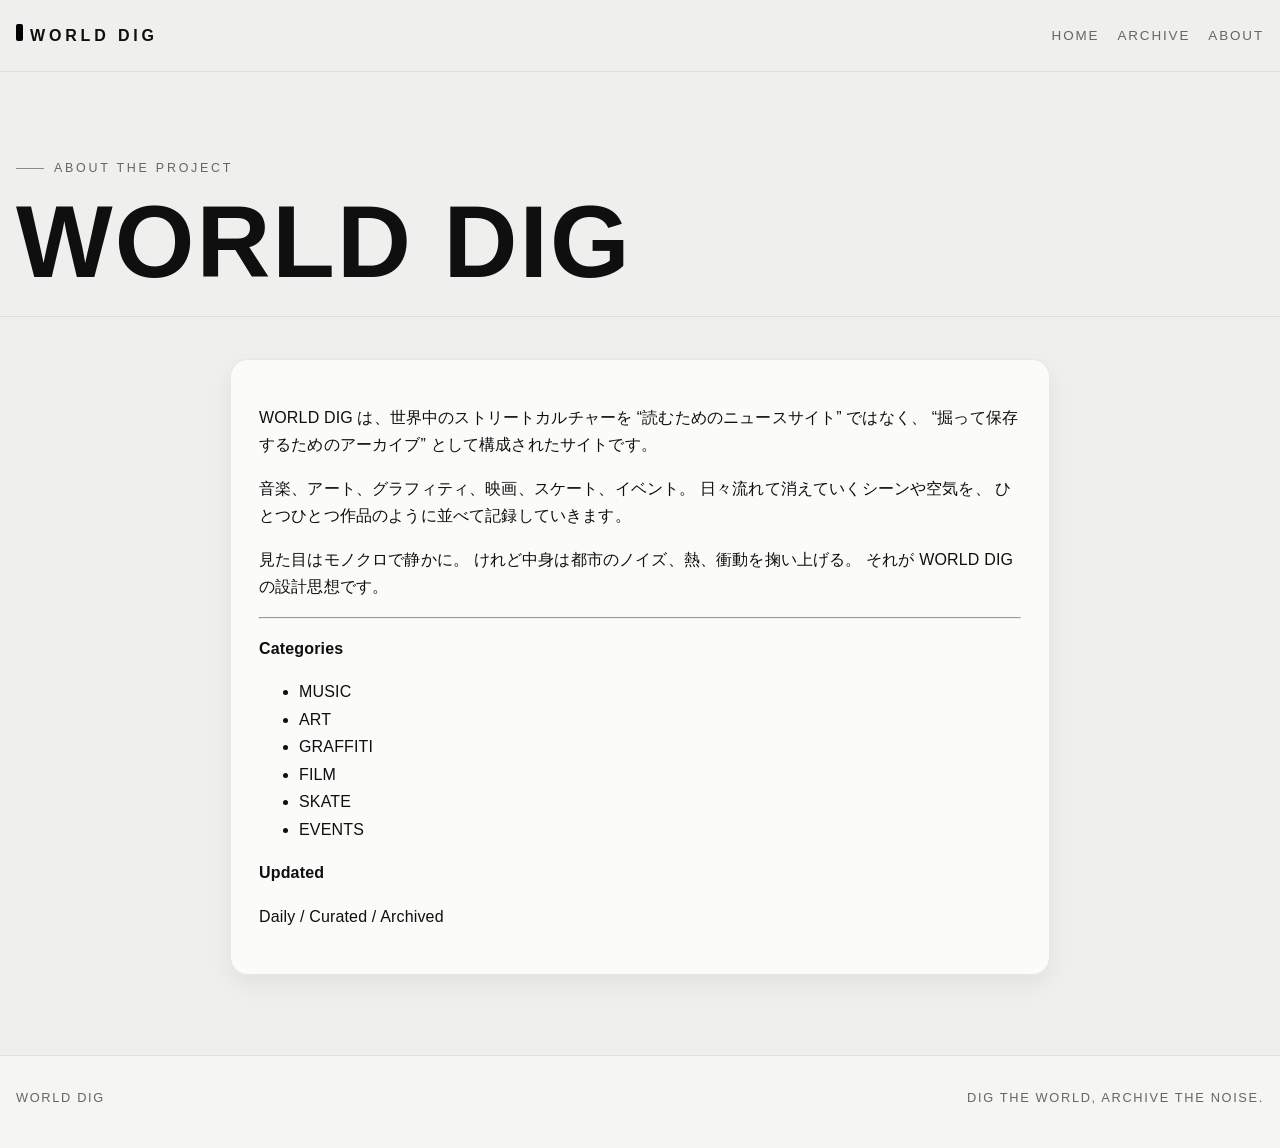
<file: about.html>
<!DOCTYPE html>
<html lang="ja">
<head>
  <meta charset="UTF-8" />
  <meta name="viewport" content="width=device-width, initial-scale=1.0" />
  <title>About | WORLD DIG</title>
  <meta name="description" content="About WORLD DIG." />
  <link rel="stylesheet" href="style.css" />
</head>
<body data-page="about">
  <header class="site-header">
    <div class="wrap">
      <a href="index.html" class="brand">WORLD DIG</a>
      <nav class="nav">
        <a href="index.html">Home</a>
        <a href="archive.html">Archive</a>
        <a href="about.html">About</a>
      </nav>
    </div>
  </header>

  <main>
    <section class="page-hero">
      <div class="wrap">
        <p class="eyebrow">ABOUT THE PROJECT</p>
        <h1>WORLD DIG</h1>
      </div>
    </section>

    <section class="section">
      <div class="wrap prose">
        <p>
          WORLD DIG は、世界中のストリートカルチャーを
          “読むためのニュースサイト” ではなく、
          “掘って保存するためのアーカイブ” として構成されたサイトです。
        </p>

        <p>
          音楽、アート、グラフィティ、映画、スケート、イベント。
          日々流れて消えていくシーンや空気を、
          ひとつひとつ作品のように並べて記録していきます。
        </p>

        <p>
          見た目はモノクロで静かに。
          けれど中身は都市のノイズ、熱、衝動を掬い上げる。
          それが WORLD DIG の設計思想です。
        </p>

        <hr />

        <p><strong>Categories</strong></p>
        <ul>
          <li>MUSIC</li>
          <li>ART</li>
          <li>GRAFFITI</li>
          <li>FILM</li>
          <li>SKATE</li>
          <li>EVENTS</li>
        </ul>

        <p><strong>Updated</strong></p>
        <p>Daily / Curated / Archived</p>
      </div>
    </section>
  </main>

  <footer class="site-footer">
    <div class="wrap footer-inner">
      <p>WORLD DIG</p>
      <p>dig the world, archive the noise.</p>
    </div>
  </footer>
</body>
</html>
</file>
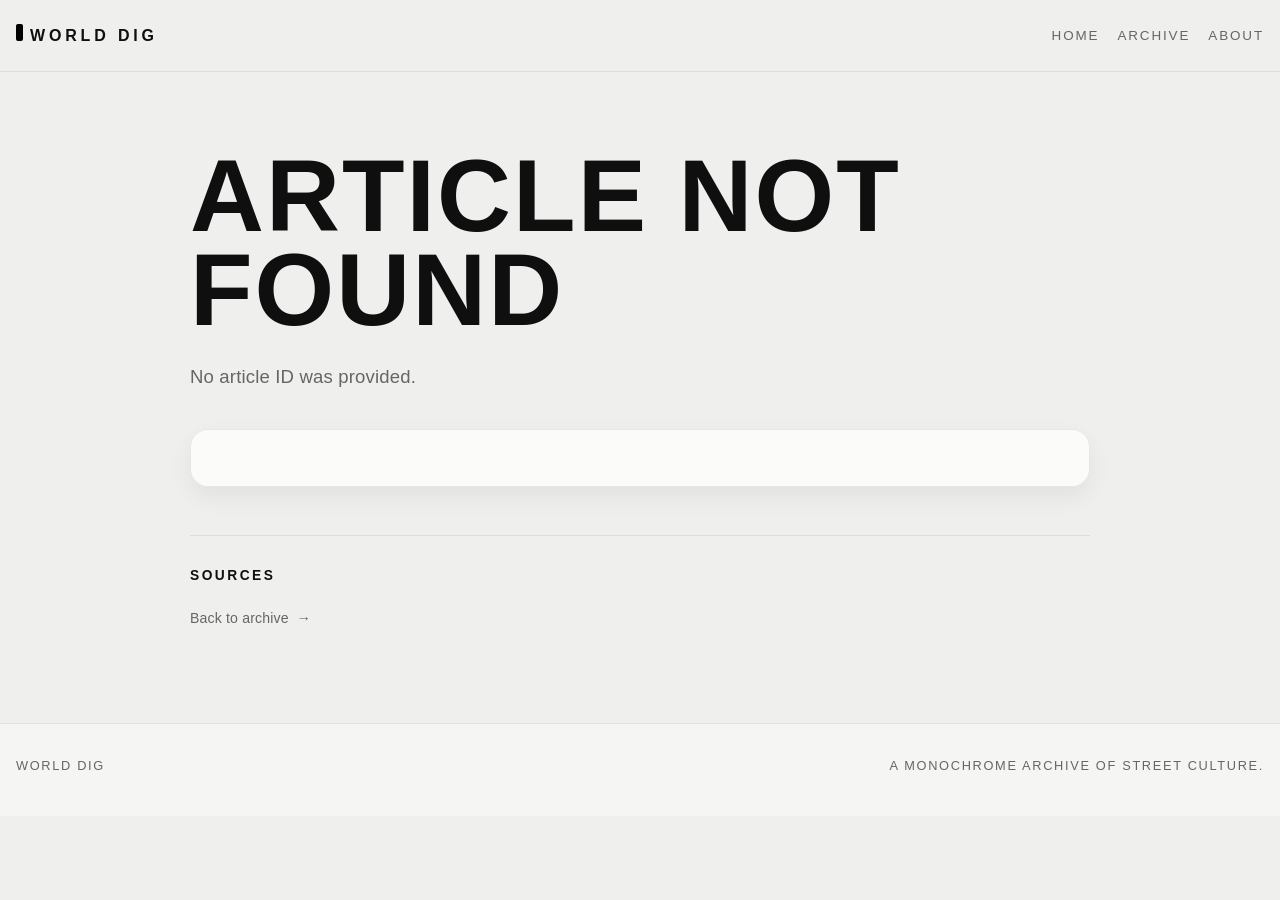
<file: article.html>
<!DOCTYPE html>
<html lang="ja">
<head>
  <meta charset="UTF-8" />
  <meta name="viewport" content="width=device-width, initial-scale=1.0" />
  <title>Article | WORLD DIG</title>
  <meta name="description" content="Article page of WORLD DIG." />
  <link rel="stylesheet" href="style.css" />
</head>
<body data-page="article">
  <header class="site-header">
    <div class="wrap">
      <a href="index.html" class="brand">WORLD DIG</a>
      <nav class="nav">
        <a href="index.html">Home</a>
        <a href="archive.html">Archive</a>
        <a href="about.html">About</a>
      </nav>
    </div>
  </header>

  <main>
    <article class="article">
      <div class="wrap article-wrap">
        <p id="article-date" class="article-date"></p>
        <p id="article-categories" class="article-categories"></p>
        <h1 id="article-title" class="article-title"></h1>
        <p id="article-intro" class="article-intro"></p>

        <div id="article-thumb" class="article-thumb-wrap"></div>

        <div id="article-body" class="article-body"></div>

        <section class="source-block">
          <h2>SOURCES</h2>
          <ul id="article-sources" class="source-list"></ul>
        </section>

        <div class="article-nav">
          <a href="archive.html" class="button-link">Back to archive</a>
        </div>
      </div>
    </article>
  </main>

  <footer class="site-footer">
    <div class="wrap footer-inner">
      <p>WORLD DIG</p>
      <p>a monochrome archive of street culture.</p>
    </div>
  </footer>

  <script src="script.js"></script>
</body>
</html>
</file>
<file: style.css>
:root {
  --bg: #efefed;
  --panel: #ffffff;
  --text: #0f0f0f;
  --muted: #666666;
  --line: #d3d3cf;
  --black: #000000;
  --white: #ffffff;
  --shadow: 0 10px 24px rgba(0, 0, 0, 0.06);
  --shadow-hover: 0 18px 40px rgba(0, 0, 0, 0.12);
  --radius: 18px;
  --max: 1320px;
  --gap: 24px;
  --transition: 0.28s ease;
}

* {
  box-sizing: border-box;
}

html {
  scroll-behavior: smooth;
}

body {
  margin: 0;
  background: var(--bg);
  color: var(--text);
  font-family: Arial, Helvetica, sans-serif;
  line-height: 1.72;
  letter-spacing: 0.01em;
  -webkit-font-smoothing: antialiased;
}

a {
  color: inherit;
  text-decoration: none;
}

img {
  max-width: 100%;
  display: block;
}

button,
input {
  font: inherit;
}

.wrap {
  width: min(calc(100% - 32px), var(--max));
  margin: 0 auto;
}

.site-header {
  position: sticky;
  top: 0;
  z-index: 50;
  background: rgba(239, 239, 237, 0.9);
  backdrop-filter: blur(14px);
  border-bottom: 1px solid rgba(0, 0, 0, 0.08);
}

.site-header .wrap {
  display: flex;
  justify-content: space-between;
  align-items: center;
  padding: 18px 0;
  gap: 16px;
}

.brand {
  position: relative;
  font-size: 1rem;
  font-weight: 900;
  letter-spacing: 0.24em;
  text-transform: uppercase;
  padding-left: 14px;
}

.brand::before {
  content: "";
  position: absolute;
  left: 0;
  top: 0.15em;
  width: 7px;
  height: 1.05em;
  background: var(--black);
  border-radius: 2px;
}

.nav {
  display: flex;
  gap: 18px;
  align-items: center;
  flex-wrap: wrap;
}

.nav a {
  position: relative;
  font-size: 0.84rem;
  text-transform: uppercase;
  color: var(--muted);
  letter-spacing: 0.14em;
  padding: 6px 0;
}

.nav a::after {
  content: "";
  position: absolute;
  left: 0;
  bottom: 0;
  width: 0;
  height: 1px;
  background: var(--black);
  transition: width var(--transition);
}

.nav a:hover::after {
  width: 100%;
}

.hero {
  padding: 96px 0 36px;
  border-bottom: 1px solid rgba(0, 0, 0, 0.08);
}

.hero-inner {
  max-width: 980px;
}

.eyebrow {
  display: inline-flex;
  align-items: center;
  gap: 10px;
  margin: 0 0 16px;
  font-size: 0.78rem;
  letter-spacing: 0.22em;
  color: var(--muted);
  text-transform: uppercase;
}

.eyebrow::before {
  content: "";
  width: 28px;
  height: 1px;
  background: #8d8d87;
}

.hero h1,
.page-hero h1,
.article-title {
  margin: 0;
  font-size: clamp(2.8rem, 8vw, 6.5rem);
  line-height: 0.92;
  letter-spacing: 0.02em;
  text-transform: uppercase;
  font-weight: 900;
}

.hero-copy {
  margin-top: 26px;
  max-width: 760px;
  font-size: 1.04rem;
  color: var(--muted);
}

.category-band-section {
  padding: 18px 0 12px;
  border-bottom: 1px solid rgba(0, 0, 0, 0.08);
}

.category-toggle {
  display: none;
  width: 100%;
  align-items: center;
  justify-content: space-between;
  padding: 14px 16px;
  margin-bottom: 12px;
  border: 1px solid rgba(0, 0, 0, 0.12);
  border-radius: 14px;
  background: #f8f8f6;
  color: var(--text);
  font-size: 0.82rem;
  font-weight: 900;
  letter-spacing: 0.16em;
  text-transform: uppercase;
  box-shadow: var(--shadow);
  cursor: pointer;
}

.category-toggle-icon {
  font-size: 1rem;
  line-height: 1;
}

.category-toggle[aria-expanded="true"] .category-toggle-icon {
  transform: rotate(45deg);
  transition: transform 0.2s ease;
}

.category-toggle[aria-expanded="false"] .category-toggle-icon {
  transform: rotate(0deg);
  transition: transform 0.2s ease;
}

.hero-categories-wrap {
  overflow: hidden;
}

.hero-categories {
  display: grid;
  grid-template-columns: repeat(8, 1fr);
  gap: 10px;
}

.category-chip {
  min-height: 72px;
  display: flex;
  align-items: flex-end;
  padding: 14px;
  border: 1px solid rgba(0, 0, 0, 0.12);
  border-radius: 14px;
  background: linear-gradient(180deg, #f8f8f6, #e9e9e5);
  box-shadow: var(--shadow);
  transition: transform var(--transition), box-shadow var(--transition);
}

.category-chip:hover {
  transform: translateY(-4px);
  box-shadow: var(--shadow-hover);
}

.category-chip span {
  font-size: 0.8rem;
  font-weight: 900;
  letter-spacing: 0.16em;
  text-transform: uppercase;
}

.section {
  padding: 42px 0 80px;
}

.section-head {
  display: flex;
  justify-content: space-between;
  align-items: end;
  margin-bottom: 24px;
  gap: 16px;
}

.section-head h2,
.source-block h2 {
  margin: 0;
  font-size: 0.86rem;
  letter-spacing: 0.18em;
  text-transform: uppercase;
  font-weight: 900;
}

.text-link,
.button-link {
  display: inline-flex;
  align-items: center;
  gap: 8px;
  font-size: 0.88rem;
  color: var(--muted);
}

.text-link::after,
.button-link::after {
  content: "→";
}

.featured-post {
  margin-bottom: 28px;
}

.featured-card {
  display: grid;
  grid-template-columns: minmax(0, 1.05fr) minmax(0, 0.95fr);
  overflow: hidden;
  border: 1px solid rgba(0, 0, 0, 0.12);
  border-radius: var(--radius);
  background: #f7f7f5;
  box-shadow: var(--shadow);
  transition: transform var(--transition), box-shadow var(--transition);
  min-height: 520px;
}

.featured-card:hover,
.post-card:hover {
  transform: translateY(-4px);
  box-shadow: var(--shadow-hover);
}

.featured-left,
.featured-right {
  min-width: 0;
}

.featured-left {
  position: relative;
  overflow: hidden;
  background: #111;
  min-height: 520px;
}

.featured-right {
  padding: 28px;
  display: flex;
  flex-direction: column;
  justify-content: space-between;
  border-left: 1px solid rgba(0, 0, 0, 0.08);
}

.featured-meta,
.card-meta {
  font-size: 0.76rem;
  letter-spacing: 0.16em;
  text-transform: uppercase;
  color: var(--muted);
  font-weight: 700;
}

.featured-title {
  margin: 16px 0 14px;
  font-size: clamp(2rem, 4vw, 3.2rem);
  line-height: 0.98;
  text-transform: uppercase;
  font-weight: 900;
}

.featured-intro,
.card-intro {
  color: var(--muted);
}

.featured-thumb,
.card-thumb,
.article-thumb {
  position: relative;
  overflow: hidden;
  background: #111;
}

.featured-thumb {
  position: absolute;
  inset: 0;
}

.card-thumb {
  aspect-ratio: 16 / 9;
  border-radius: 14px;
  margin-bottom: 16px;
}

.article-thumb {
  border-radius: 18px;
  min-height: 320px;
  box-shadow: var(--shadow);
}

.featured-thumb img,
.card-thumb img,
.article-thumb img {
  width: 100%;
  height: 100%;
  display: block;
  object-fit: cover;
  filter: contrast(1.02) saturate(0.96);
}

.featured-thumb img,
.card-thumb img,
.article-thumb img {
  object-position: center center;
}

.thumb-overlay {
  position: absolute;
  inset: 0;
  background:
    linear-gradient(to bottom, rgba(0,0,0,0.04), rgba(0,0,0,0.1)),
    radial-gradient(circle at center, transparent 45%, rgba(0,0,0,0.16) 100%);
  pointer-events: none;
}

.thumb-category {
  position: absolute;
  left: 16px;
  top: 16px;
  z-index: 2;
  color: #fff;
  font-size: 0.82rem;
  font-weight: 900;
  letter-spacing: 0.14em;
  text-transform: uppercase;
  text-shadow: 0 1px 2px rgba(0,0,0,0.24);
}

.fallback-thumb {
  display: flex;
  align-items: end;
  padding: 20px;
  background: linear-gradient(180deg, #2b2b2b, #111111);
}

.fallback-title {
  position: relative;
  z-index: 2;
  color: #fff;
  font-weight: 900;
  font-size: 1.2rem;
  text-transform: uppercase;
  line-height: 1.05;
  max-width: 70%;
}

.post-grid {
  display: grid;
  grid-template-columns: repeat(3, 1fr);
  gap: var(--gap);
}

.post-grid.list-view {
  grid-template-columns: 1fr;
}

.post-grid.list-view .post-card {
  display: grid;
  grid-template-columns: 360px 1fr;
  gap: 22px;
  align-items: stretch;
}

.post-grid.list-view .card-thumb {
  margin-bottom: 0;
  height: 100%;
  min-height: 240px;
  aspect-ratio: auto;
}

.post-grid.list-view .card-main {
  display: flex;
  flex-direction: column;
  justify-content: space-between;
}

.post-card {
  display: flex;
  flex-direction: column;
  min-height: 100%;
  padding: 16px;
  border: 1px solid rgba(0, 0, 0, 0.12);
  border-radius: var(--radius);
  background: #f8f8f6;
  box-shadow: var(--shadow);
  transition: transform var(--transition), box-shadow var(--transition);
}

.card-title {
  margin: 14px 0 10px;
  font-size: 1.45rem;
  line-height: 1.06;
  text-transform: uppercase;
  font-weight: 900;
}

.card-bottom {
  margin-top: 24px;
  padding-top: 14px;
  border-top: 1px solid rgba(0,0,0,0.08);
  font-size: 0.8rem;
  color: var(--muted);
  display: flex;
  justify-content: space-between;
  gap: 12px;
  letter-spacing: 0.08em;
  text-transform: uppercase;
}

.archive-controls {
  display: grid;
  gap: 16px;
  margin-bottom: 24px;
}

.archive-toolbar {
  display: flex;
  justify-content: space-between;
  gap: 16px;
  flex-wrap: wrap;
  align-items: center;
}

.view-switch {
  display: inline-flex;
  gap: 8px;
}

.view-btn,
.filter-btn {
  appearance: none;
  border: 1px solid rgba(0,0,0,0.12);
  background: rgba(255,255,255,0.86);
  color: var(--muted);
  cursor: pointer;
  transition: background var(--transition), color var(--transition), border-color var(--transition), transform var(--transition);
}

.view-btn {
  padding: 10px 14px;
  border-radius: 999px;
  font-size: 0.76rem;
  letter-spacing: 0.15em;
  text-transform: uppercase;
  font-weight: 700;
}

.view-btn.active,
.view-btn:hover,
.filter-btn.active,
.filter-btn:hover {
  background: var(--black);
  color: var(--white);
  border-color: var(--black);
  transform: translateY(-1px);
}

#search-input {
  width: 100%;
  padding: 16px 18px;
  border: 1px solid rgba(0,0,0,0.12);
  border-radius: 999px;
  background: rgba(255,255,255,0.88);
  color: var(--text);
  font-size: 0.95rem;
  outline: none;
}

.category-filters {
  display: flex;
  flex-wrap: wrap;
  gap: 10px;
}

.filter-btn {
  padding: 10px 14px;
  border-radius: 999px;
  font-size: 0.76rem;
  letter-spacing: 0.14em;
  text-transform: uppercase;
  font-weight: 700;
}

.page-hero {
  padding: 78px 0 26px;
  border-bottom: 1px solid rgba(0, 0, 0, 0.08);
}

.article {
  padding: 64px 0 92px;
}

.article-wrap {
  max-width: 900px;
}

.article-date,
.article-categories {
  color: var(--muted);
  text-transform: uppercase;
  letter-spacing: 0.15em;
  font-size: 0.8rem;
  font-weight: 700;
}

.article-intro {
  font-size: 1.16rem;
  color: var(--muted);
  margin: 24px 0 36px;
  max-width: 820px;
}

.article-thumb-wrap {
  margin: 0 0 28px;
}

.article-body {
  background: rgba(255,255,255,0.72);
  border: 1px solid rgba(0,0,0,0.08);
  border-radius: var(--radius);
  padding: 28px;
  box-shadow: var(--shadow);
}

.article-body p {
  margin: 0 0 1.2em;
}

.source-block {
  margin-top: 48px;
  padding-top: 28px;
  border-top: 1px solid rgba(0,0,0,0.08);
}

.source-list {
  list-style: none;
  padding: 0;
  margin: 16px 0 0;
}

.source-list li {
  padding: 14px 0;
  border-bottom: 1px solid rgba(0,0,0,0.08);
}

.source-list a {
  color: var(--text);
  word-break: break-word;
}

.prose {
  max-width: 820px;
  background: rgba(255,255,255,0.72);
  border: 1px solid rgba(0,0,0,0.08);
  border-radius: var(--radius);
  padding: 28px;
  box-shadow: var(--shadow);
}

.site-footer {
  border-top: 1px solid rgba(0,0,0,0.08);
  padding: 18px 0 26px;
  background: rgba(255,255,255,0.38);
}

.footer-inner {
  display: flex;
  justify-content: space-between;
  gap: 20px;
  color: var(--muted);
  font-size: 0.8rem;
  text-transform: uppercase;
  letter-spacing: 0.13em;
}

.empty-state {
  padding: 26px;
  border: 1px dashed rgba(0,0,0,0.18);
  border-radius: 12px;
  color: var(--muted);
  background: rgba(255,255,255,0.4);
}

.reveal {
  opacity: 0;
  transform: translateY(18px);
  transition: opacity 0.7s ease, transform 0.7s ease;
}

.reveal.visible {
  opacity: 1;
  transform: translateY(0);
}

.progress-bar {
  position: fixed;
  left: 0;
  top: 0;
  width: 0%;
  height: 3px;
  background: linear-gradient(to right, #000000, #6f6f6f);
  z-index: 9999;
}

.back-to-top {
  position: fixed;
  right: 18px;
  bottom: 18px;
  z-index: 200;
  width: 48px;
  height: 48px;
  border: 1px solid rgba(0,0,0,0.14);
  border-radius: 50%;
  background: rgba(255,255,255,0.88);
  color: var(--text);
  box-shadow: var(--shadow);
  cursor: pointer;
  opacity: 0;
  pointer-events: none;
  transform: translateY(12px);
  transition: opacity var(--transition), transform var(--transition), background var(--transition), border-color var(--transition);
}

.back-to-top:hover {
  background: var(--black);
  color: var(--white);
  border-color: var(--black);
}

.back-to-top.show {
  opacity: 1;
  pointer-events: auto;
  transform: translateY(0);
}

@media (max-width: 1200px) {
  .hero-categories {
    grid-template-columns: repeat(4, 1fr);
  }
}

@media (max-width: 1100px) {
  .post-grid {
    grid-template-columns: repeat(2, 1fr);
  }

  .featured-card {
    grid-template-columns: 1fr;
    min-height: auto;
  }

  .featured-left {
    min-height: 320px;
  }

  .featured-thumb {
    position: absolute;
    inset: 0;
  }

  .featured-right {
    border-left: 0;
    border-top: 1px solid rgba(0,0,0,0.08);
  }

  .post-grid.list-view .post-card {
    grid-template-columns: 1fr;
  }
}

@media (max-width: 640px) {
  .site-header .wrap,
  .section-head,
  .footer-inner,
  .archive-toolbar {
    flex-direction: column;
    align-items: flex-start;
  }

  .hero {
    padding-top: 70px;
  }

  .category-toggle {
    display: flex;
  }

  .hero-categories-wrap {
    max-height: 0;
    opacity: 0;
    transition: max-height 0.28s ease, opacity 0.28s ease;
  }

  .hero-categories-wrap.is-open {
    max-height: 1000px;
    opacity: 1;
  }

  .hero-categories-wrap.is-collapsed {
    max-height: 0;
    opacity: 0;
  }

  .hero-categories {
    grid-template-columns: 1fr 1fr;
    gap: 10px;
  }

  .category-chip {
    min-height: 64px;
  }

  .post-grid {
    grid-template-columns: 1fr;
  }

  .featured-left {
    min-height: 240px;
  }

  .featured-right,
  .article-body,
  .prose {
    padding: 22px;
  }

  .article-thumb,
  .article-thumb img {
    min-height: 220px;
  }

  .card-title {
    font-size: 1.3rem;
  }
}
</file>
